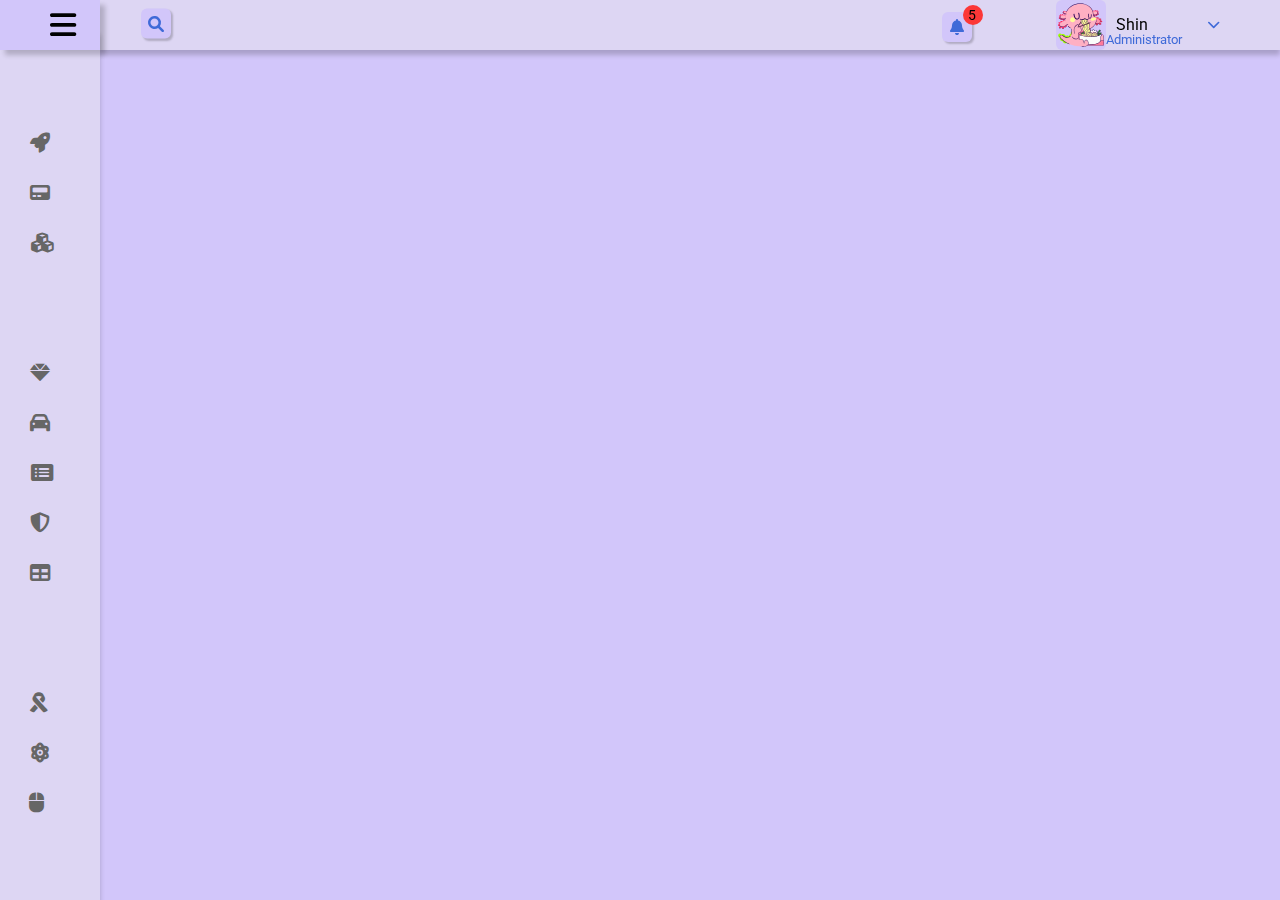
<file: Template 2/index.html>
<!DOCTYPE html>
<html>
    <head>
        <meta name="viewport" content="width=device-width, initial-scale=1.0">
        <meta http-equiv="Content-Type" content="text/html;charset=UTF-8">
        <link rel="stylesheet" href="https://cdnjs.cloudflare.com/ajax/libs/font-awesome/6.0.0-beta3/css/all.min.css">
        <link rel="preconnect" href="https://fonts.googleapis.com">
        <link rel="preconnect" href="https://fonts.gstatic.com" crossorigin>
        <link href="https://fonts.googleapis.com/css2?family=Dancing+Script&family=Roboto&display=swap" rel="stylesheet">
        <link rel="stylesheet" href="style.css">
        <title>Admin-Dashboard</title>
    </head>
    <body>
        <!-- Nav Bar -->
        <div class="nav_bar">
            <header>
                <ul class="nav_menu">
                    <li class="nav_main_items">
                        <div id="search_box">
                            <input type="search" name="search" id="search_input" placeholder="Search...">
                            <i class="fa fa-magnifying-glass" id="search_button"></i>
                        </div>
                    </li>
                    <li class="nav_main_items">
                        <div class="notification">
                            <i class="fa fa-bell"></i>
                            <span class="notice">5</span>
                        </div>
                        <ul class="nav_sub_menu">
                            <span id="title">Notifications</span>
                            <li>
                                <div>
                                    <span class="name">Shin</span>
                                    <span class="notice_content">Lorem ipsum dolor sit amet consectetur adipisicing elit.</span>
                                    <span class="time">10 minutes ago.</span>
                                </div>
                            </li>
                            <li>
                                <div>
                                    <span class="name">Princess</span>
                                    <span class="notice_content">Lorem ipsum dolor sit amet consectetur adipisicing elit.</span>
                                    <span class="time">10 minutes ago.</span>
                                </div>
                            </li>
                            <li>
                                <div>
                                    <span class="name">Princess</span>
                                    <span class="notice_content">Lorem ipsum dolor sit amet consectetur adipisicing elit.</span>
                                    <span class="time">10 minutes ago.</span>
                                </div>
                            </li>
                        </ul>
                    </li>
                    <li class="nav_main_items">
                        <div id="administrator">
                            <div id="profiles_avatar">
                                <img src="img/avatar.svg">
                            </div>
                            <span class="name">Shin</span>
                            <span id="role">Administrator</span>
                            <i class="fa fa-chevron-down"></i>
                        </div>
                        <ul class="nav_sub_menu">
                            <li>
                                <i class="fa fa-gear"></i>
                                <span>Settings</span>
                            </li>
                            <li>
                                <i class="fa fa-user"></i>
                                <span>Profiles</span>
                            </li>
                            <li>
                                <i class="fa fa-envelope"></i>
                                <span>Messages</span>
                            </li>
                            <li>
                                <i class="fa fa-arrow-right-from-bracket"></i>
                                <span>Logout</span>
                            </li>
                        </ul>
                    </li>
                </ul>
            </header>
        </div>
        <!-- Side Bar -->
        <div class="side_bar">
            <!-- Logo -->
            <div class="logo">
                <header>
                    <div>
                        <span>Architect</span>
                        <i class="fa fa-bars" id="menu_button"></i>
                    </div>
                </header>
            </div>
            <ul>
                <li class="main_menu">
                    <span class="main_menu_item">Main Navigation</span>
                    <ul>
                        <li class="drop_down">
                            <div class="main_items">
                                <i class="fa fa-rocket"></i>
                                <span>Dashboards</span>
                                <i class="fa fa-chevron-down"></i>
                                <span class="tooltip">Dashboards</span>
                            </div>
                            <ul class="sub_menu">
                                <li>
                                    <span>Analytics</span>
                                </li>
                                <li>
                                    <span>Advertisement</span>
                                </li>
                                <li>
                                    <span>Management</span>
                                </li>
                                <li>
                                    <span>Help Desk</span>
                                </li>
                            </ul>
                        </li>
                        <li class="drop_down">
                            <div class="main_items">
                                <i class="fa fa-pager"></i>
                                <span>Pages</span>
                                <i class="fa fa-chevron-down"></i>
                                <span class="tooltip">Pages</span>
                            </div>
                            <ul class="sub_menu">
                                <li>
                                    <span>Login</span>
                                </li>
                                <li>
                                    <span>Login Boxed</span>
                                </li>
                                <li>
                                    <span>Register</span>
                                </li>
                                <li>
                                    <span>Register Boxed</span>
                                </li>
                            </ul>
                        </li>
                        <li class="drop_down">
                            <div class="main_items">
                                <i class="fa-solid fa-cubes"></i>
                                <span>Applications</span>
                                <i class="fa fa-chevron-down"></i>
                                <span class="tooltip">Applications</span>
                            </div>
                            <ul class="sub_menu">
                                <li>
                                    <span>Mailbox</span>
                                </li>
                                <li>
                                    <span>Chat</span>
                                </li>
                                <li>
                                    <span>Material Tabs</span>
                                </li>
                            </ul>
                        </li>
                    </ul>
                </li>
                <li class="main_menu">
                    <span class="main_menu_item">Bootstrap Components</span>
                    <ul>
                        <li class="drop_down">
                            <div class="main_items">
                                <i class="fa fa-gem"></i>
                                <span>Elements</span>
                                <i class="fa fa-chevron-down"></i>
                                <span class="tooltip">Elements</span>
                            </div>
                            <ul class="sub_menu">
                                <li>
                                    <span>Standard Buttons</span>
                                </li>
                                <li>
                                    <span>Pills Buttons</span>
                                </li>
                                <li>
                                    <span>Square Buttons</span>
                                </li>
                            </ul>
                        </li>
                        <li class="drop_down">
                            <div class="main_items">
                                <i class="fa fa-car"></i>
                                <span>Components</span>
                                <i class="fa fa-chevron-down"></i>
                                <span class="tooltip">Components</span>
                            </div>
                            <ul class="sub_menu">
                                <li>
                                    <span>Tabs</span>
                                </li>
                                <li>
                                    <span>Accordions</span>
                                </li>
                                <li>
                                    <span>Notifications</span>
                                </li>
                            </ul>
                        </li>
                        <li class="drop_down">
                            <div class="main_items">
                                <i class="fa fa-rectangle-list"></i>
                                <span>Form Elements</span>
                                <i class="fa fa-chevron-down"></i>
                                <span class="tooltip">Form Elements</span>
                            </div>
                            <ul class="sub_menu">
                                <li>
                                    <span>Controls</span>
                                </li>
                                <li>
                                    <span>Layouts</span>
                                </li>
                                <li>
                                    <span>Validation</span>
                                </li>
                            </ul>
                        </li>
                        <li class="drop_down">
                            <div class="main_items">
                                <i class="fa fa-shield"></i>
                                <span>Form Widgets</span>
                                <i class="fa fa-chevron-down"></i>
                                <span class="tooltip">Form Widgets</span>
                            </div>
                            <ul class="sub_menu">
                                <li>
                                    <span>DatePicker</span>
                                </li>
                                <li>
                                    <span>TimePicker</span>
                                </li>
                                <li>
                                    <span>Typeahead</span>
                                </li>
                            </ul>
                        </li>
                        <li class="drop_down">
                            <div class="main_items">
                                <i class="fa fa-table"></i>
                                <span>Tables</span>
                                <i class="fa fa-chevron-down"></i>
                                <span class="tooltip">Tables</span>
                            </div>
                            <ul class="sub_menu">
                                <li>
                                    <span>Bootstrap 4 Tables</span>
                                </li>
                                <li>
                                    <span>Material Tables</span>
                                </li>
                                <li>
                                    <span>Material Paginator</span>
                                </li>
                            </ul>
                        </li>
                    </ul>
                </li>
                <li class="main_menu">
                    <span class="main_menu_item">Material Components</span>
                    <ul>
                        <li class="drop_down">
                            <div class="main_items">
                                <i class="fa fa-ribbon"></i>
                                <span>Form Controls</span>
                                <i class="fa fa-chevron-down"></i>
                                <span class="tooltip">Form Controls</span>
                            </div>
                            <ul class="sub_menu">
                                <li>
                                    <span>Auto Complete</span>
                                </li>
                                <li>
                                    <span>Checkbox</span>
                                </li>
                                <li>
                                    <span>Radio Button</span>
                                </li>
                                <li>
                                    <span>Input</span>
                                </li>
                            </ul>
                        </li>
                        <li class="drop_down">
                            <div class="main_items">
                                <i class="fa fa-atom"></i>
                                <span>Layout</span>
                                <i class="fa fa-chevron-down"></i>
                                <span class="tooltip">Layout</span>
                            </div>
                            <ul class="sub_menu">
                                <li>
                                    <span>Menu</span>
                                </li>
                                <li>
                                    <span>Cards</span>
                                </li>
                                <li>
                                    <span>Divider</span>
                                </li>
                                <li>
                                    <span>Grid list</span>
                                </li>
                            </ul>
                        </li>
                        <li class="drop_down">
                            <div class="main_items">
                                <i class="fa fa-computer-mouse"></i>
                                <span>Button & Indicators</span>
                                <i class="fa fa-chevron-down"></i>
                                <span class="tooltip">Button & Indicators</span>
                            </div>
                            <ul class="sub_menu">
                                <li>
                                    <span>Buttons</span>
                                </li>
                                <li>
                                    <span>Button Toggle</span>
                                </li>
                                <li>
                                    <span>Chips</span>
                                </li>
                                <li>
                                    <span>Progress Bar</span>
                                </li>
                            </ul>
                        </li>
                    </ul>
                </li>
                <li class="main_menu">
                    <span class="main_menu_item">Dashboard Box</span>
                    <ul>
                        <li class="drop_down">
                            <div class="main_items">
                                <i class="fa fa-chart-area"></i>
                                <span>Chart Boxes</span>
                                <i class="fa fa-chevron-down"></i>
                                <span class="tooltip">Chart Boxes</span>
                            </div>
                            <ul class="sub_menu">
                                <li>
                                    <span>Variation 1</span>
                                </li>
                                <li>
                                    <span>Variation 2</span>
                                </li>
                                <li>
                                    <span>Variation 3</span>
                                </li>
                            </ul>
                        </li>
                        <li>
                            <div class="main_items">
                                <i class="fa-solid fa-id-card"></i>
                                <span>Profile Boxes</span>
                                <span class="tooltip">Profile Boxes</span>
                            </div>
                        </li>
                    </ul>
                </li>
                <li class="main_menu">
                    <span class="main_menu_item">Charts</span>
                    <ul>
                        <li>
                            <div class="main_items">
                                <i class="fa fa-chart-area"></i>
                                <span>ChartJS</span>
                                <span class="tooltip">ChartJS</span>
                            </div>
                        </li>
                        <li>
                            <div class="main_items">
                                <i class="fa fa-chart-pie"></i>
                                <span>Apex Charts</span>
                                <span class="tooltip">Apex Charts</span>
                            </div>
                        </li>
                        <li>
                            <div class="main_items">
                                <i class="fa fa-bolt"></i>
                                <span>Gauges</span>
                                <span class="tooltip">Gauges</span>
                            </div>
                        </li>
                        <li>
                            <div class="main_items">
                                <i class="fa fa-diagram-project"></i>
                                <span>Chart Sparklines</span>
                                <span class="tooltip">Chart Sparklines</span>
                            </div>
                        </li>
                    </ul>
                </li>
            </ul>
        </div>
    </body>
    <script src="script.js"></script>
</html>
</file>
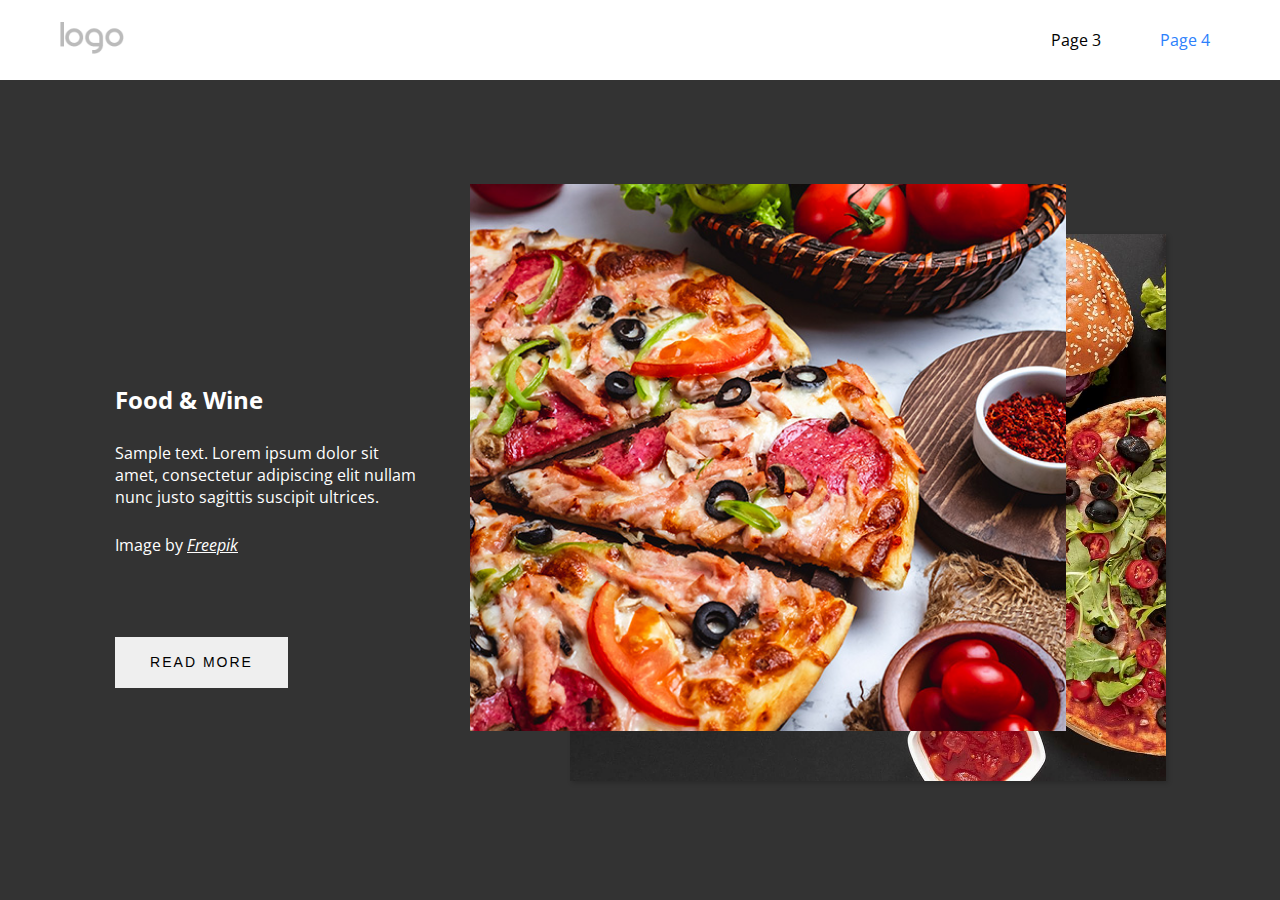
<file: Template 3/index.html>
<!DOCTYPE html>
<html>
    <head>
        <meta name="viewport" content="width=device-width, initial-scale=1.0">
        <meta http-equiv="Content-Type" content="text/html;charset=UTF-8">
        <link rel="preconnect" href="https://fonts.googleapis.com">
        <link rel="preconnect" href="https://fonts.gstatic.com" crossorigin>
        <link href="https://fonts.googleapis.com/css2?family=Dancing+Script&family=Open+Sans&family=Roboto&display=swap" rel="stylesheet">
        <link rel="stylesheet" href="https://cdnjs.cloudflare.com/ajax/libs/font-awesome/6.0.0-beta3/css/all.min.css">
        <link rel="stylesheet" href="style.css">
        <title>Food & Wine</title>
    </head>
    <body>
        <div class="container">
            <div class="header">
                <header>
                    <div class="logo">
                        <img src="img/default-logo.png" alt="logo">
                    </div>
                    <div class="menu">
                        <ul>
                            <li class="page">
                                <span>Page 3</span>
                            </li>
                            <li class="page active">
                                <span>Page 4</span>
                            </li>
                        </ul>
                    </div>
                </header>
            </div>
            <div class="flex_container">
                <div class="content">
                    <div class="title">
                        <h2>Food & Wine</h2>
                        <span>Sample text. Lorem ipsum dolor sit amet, consectetur adipiscing elit nullam nunc justo sagittis suscipit ultrices.</span>
                        <small>Image by <span style="font-style: italic; text-decoration: underline;">Freepik<span></small>
                        <button>Read More</button>
                    </div>
                    <div class="image">
                        <div>
                            <img src="img/cvvv.jpg" alt="image">
                        </div>
                        <div>
                            <img src="img/food.jpg" alt="food">
                        </div>
                    </div>
                </div>
            </div>
        </div>
    </body>
</html>
</file>
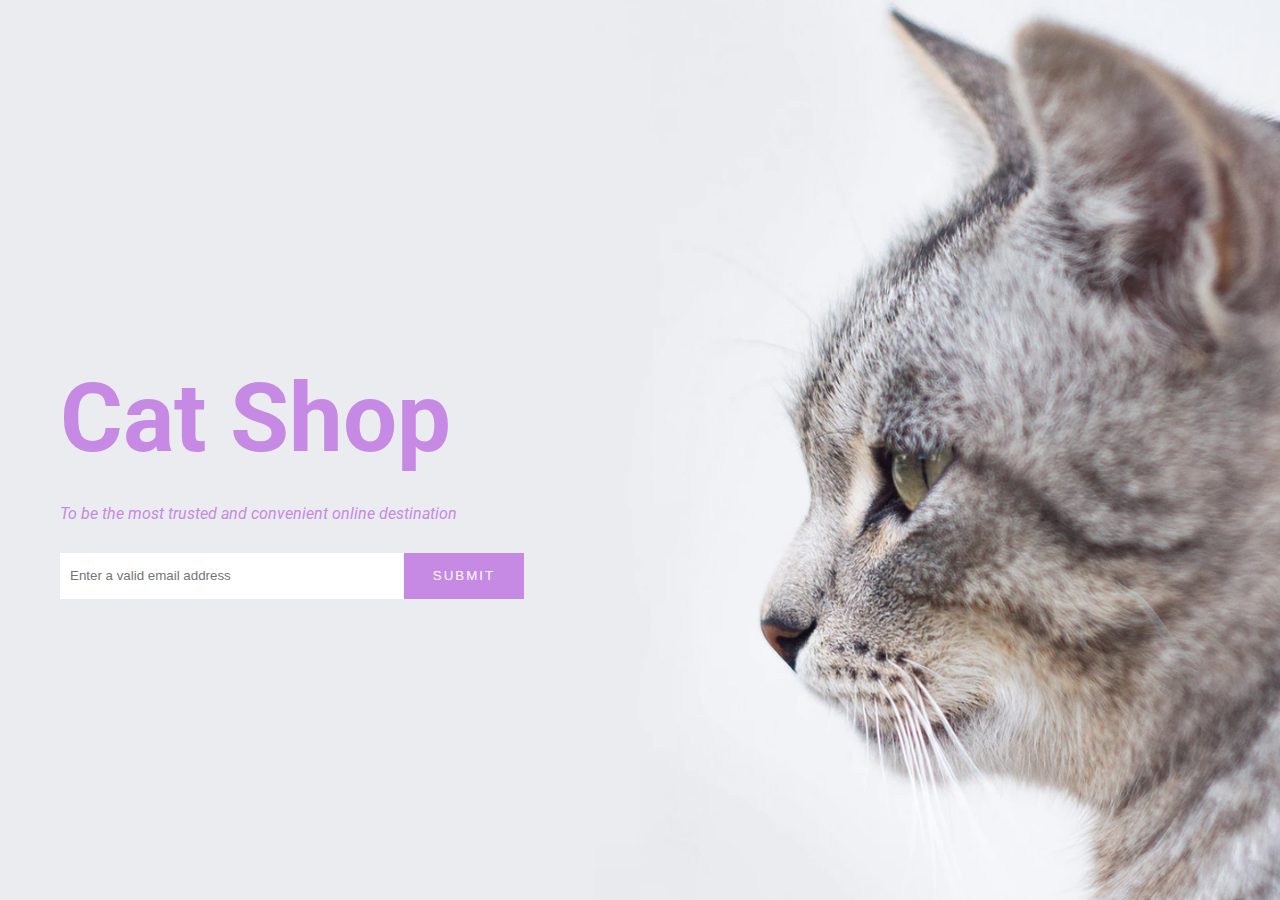
<file: Template 4/index.html>
<!DOCTYPE html>
<html>
    <head>
        <meta name="viewport" content="width=device-width, initial-scale=1.0">
        <meta http-equiv="Content-Type" content="text/html;charset=UTF-8">
        <link rel="preconnect" href="https://fonts.googleapis.com">
        <link rel="preconnect" href="https://fonts.gstatic.com" crossorigin>
        <link href="https://fonts.googleapis.com/css2?family=Dancing+Script&family=Open+Sans&family=Roboto&display=swap" rel="stylesheet">
        <link rel="stylesheet" href="https://cdnjs.cloudflare.com/ajax/libs/font-awesome/6.0.0-beta3/css/all.min.css">
        <link rel="stylesheet" href="style.css">
        <title>Cat Shop</title>
    </head>
    <body>
        <div class="container">
            <div class="box">
                <h1>Cat Shop</h1>
                <span>To be the most trusted and convenient online destination</span>
                <form>
                    <input type="email" name="email" id="email" placeholder="Enter a valid email address">
                    <button type="submit">Submit</button>
                </form>
            </div>
        </div>
    </body>
</html>
</file>
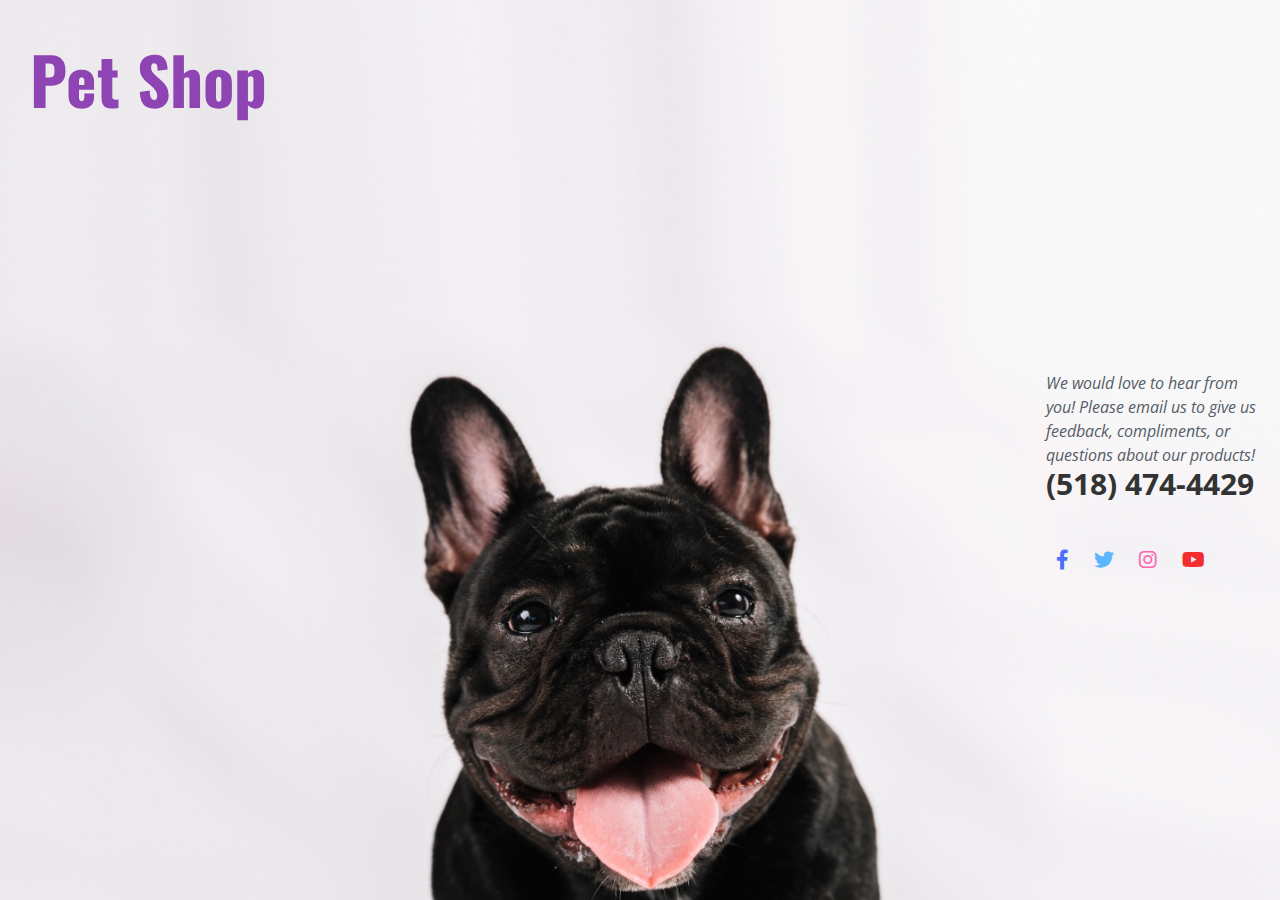
<file: Template 5/index.html>
<!DOCTYPE html>
<html>
    <head>
        <meta name="viewport" content="width=device-width, initial-scale=1.0">
        <meta http-equiv="Content-Type" content="text/html;charset=UTF-8">
        <link rel="preconnect" href="https://fonts.googleapis.com">
        <link rel="preconnect" href="https://fonts.gstatic.com" crossorigin>
        <link href="https://fonts.googleapis.com/css2?family=Dancing+Script&family=Open+Sans&family=Oswald&family=Roboto&display=swap" rel="stylesheet">
        <link rel="stylesheet" href="https://cdnjs.cloudflare.com/ajax/libs/font-awesome/6.0.0-beta3/css/all.min.css">
        <link rel="stylesheet" href="style.css">
        <title>Pet Shop</title>
    </head>
    <body>
        <div class="container">
            <div class="title">
                <h1>Pet Shop</h1>
            </div>
            <div class="content">
                <div>
                    <span>We would love to hear from you! Please email us to give us feedback, compliments, or questions about our products!</span>
                </div>
                <div>
                    <span class="tel">(518) 474-4429</span>
                </div>
                <div id="social">
                    <i class="fa-brands fa-facebook-f"></i>
                    <i class="fa-brands fa-twitter"></i>
                    <i class="fa-brands fa-instagram"></i>
                    <i class="fa-brands fa-youtube"></i>
                </div>
            </div>
        </div>
    </body>
</html>
</file>
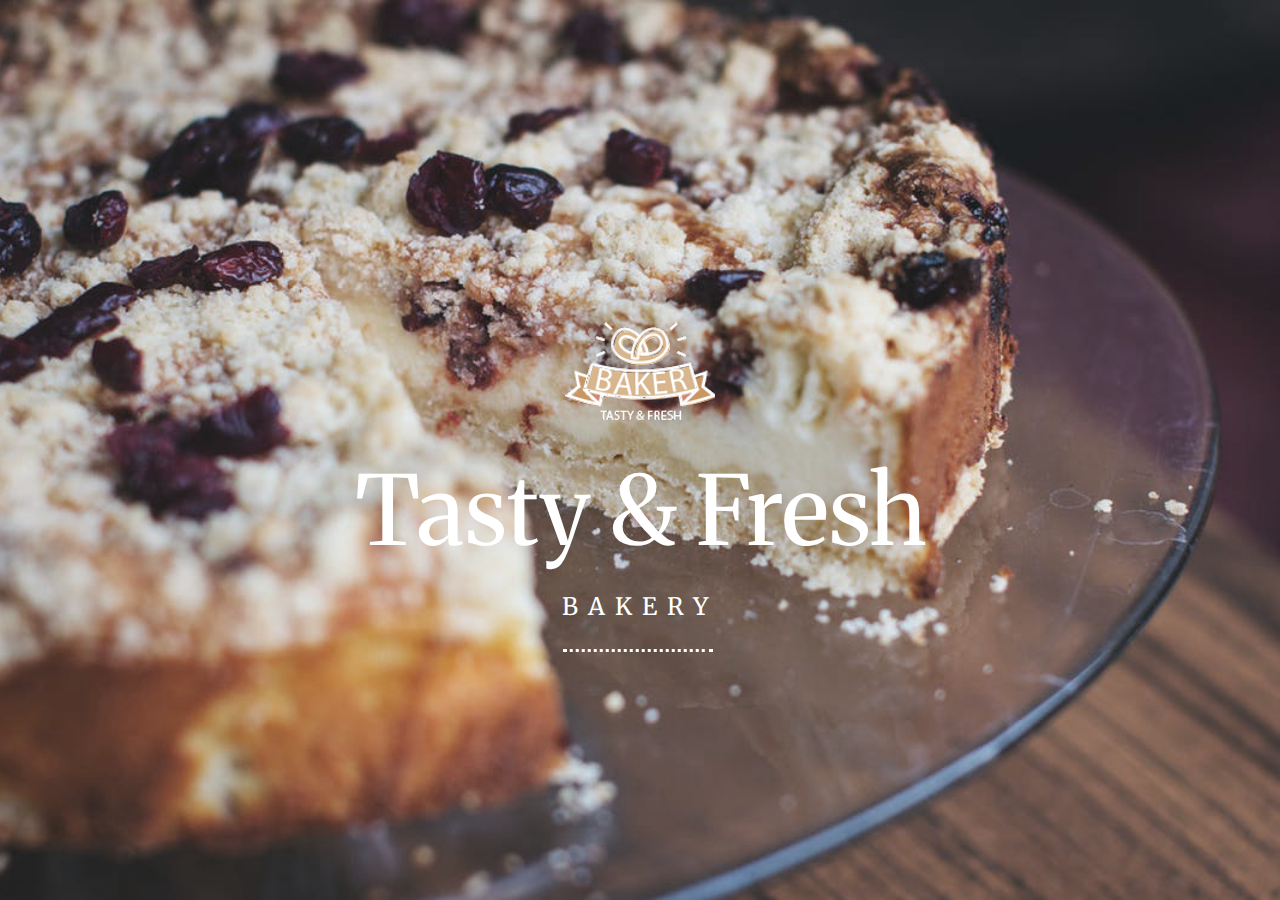
<file: Template 6/index.html>
<!DOCTYPE html>
<html>
    <head>
        <meta name="viewport" content="width=device-width, initial-scale=1.0">
        <meta http-equiv="Content-Type" content="text/html;charset=UTF-8">
        <link rel="preconnect" href="https://fonts.googleapis.com">
        <link rel="preconnect" href="https://fonts.gstatic.com" crossorigin>
        <link href="https://fonts.googleapis.com/css2?family=Dancing+Script&family=Merriweather&family=Open+Sans&family=Oswald&family=Roboto&display=swap" rel="stylesheet">
        <link rel="stylesheet" href="https://cdnjs.cloudflare.com/ajax/libs/font-awesome/6.0.0-beta3/css/all.min.css">
        <link rel="stylesheet" href="style.css">
        <title>Bakery - Tasty & Fresh</title>
    </head>
    <body>
        <div class="container">
            <section class="page_1">
                <div class="content">
                    <img src="img/Untitled2_150.png">
                    <span>Tasty & Fresh</span>
                    <span>Bakery</span>
                    <div class="line"></div>
                </div>
            </section>
            <section class="page_2">
                <div class="content">
                    <h2>Our Bakery offers classic, scratch-made baked goods for every occasion.</h2>
                    <span>We believe in the goodness of real food, made from scratch. We source only the finest ingredients and hand-craft our baked goods daily.</span>
                    <div class="line"></div>
                </div>
                <div class="grid_container">
                    <div class="item item1">
                        <img src="img/pexelsphoto291528.jpg">
                    </div>
                    <div class="item item2">
                        <span>
                            Our bakery and store-front hours are Monday-Friday 8:30-6:00pm and Saturday’s 10:00-2:00pm. Our phone and order hours are Monday-Friday 8:30-3:00pm and Saturday’s 10:00-2:00pm. Whether you are searching for a special
                            birthday cake or simply looking for a sweet ending to an everyday meal, The Cake Shop offers something for everyone. This is a one of a kind bakery, where the aroma of home-style baking weakens even the strongest
                            will.
                        </span>
                    </div>
                    <div class="item item3">
                        <img src="img/pexelsphoto839220.jpg">
                    </div>
                </div>
            </section>
            <section class="page_3">
                <div>
                    <img src="img/pexelsphoto982612.jpg">
                </div>
                <div>
                    <h2>Today's Menu</h2>
                    <span>18th May 2018</span>
                    <span>Delight in three layers of cake paired with two generous layers of filling. DeEtta's uses real buttercream, offers a variety of flavors and fillings, and tailors everything — from taste to design — to your personal preferences.</span>
                    <div class="line"></div>
                    <button>view menu</button>
                </div>
                <div>
                    <img src="img/pexelsphoto566566.jpg">
                </div>
            </section>
            <section class="page_4">
                <div class="content">
                    <h2>Visit Our Online Shop</h2>
                    <span>
                        The Cake Shop offers something for everyone. This is a one of a kind bakery, where the aroma of home-style baking weakens even the strongest will. The Cake Shop offers a wide variety of freshly baked goods daily; gourmet cookies, fresh
                        apple cake, cheesecake slices, chocolate eclairs, strawberry torte, pound cake, lemon bars, decadent brownies, shortbread, and over 20 flavors of cupcakes that no one can resist.
                    </span>
                    <button>shop</button>
                </div>
            </section>
            <section class="page_5">
                <div class="grid_container">
                    <div class="item item1">
                        <div>
                            <img src="img/pexelsphoto907142.jpeg">
                        </div>
                        <span>
                            Danishes, muffins, and scones ... oh my! Start your morning off right with a sweet treat from our bakery. Need a little pick-me-up any time of day? Look no further than our delicious selection of cookies, brownies, macarons,
                            eclairs, and other goodies.
                        </span>
                    </div>
                    <div class="item item2">
                        <span>
                            There is nothing like the aroma and taste of freshly-baked bread. We use traditional methods (without additives or preservatives) to ensure the best taste and quality possible. You can find us working in the wee hours of
                            the morning mixing, kneading, and making each loaf by hand.
                        </span>
                        <div class="line"></div>
                        <div>
                            <img src="img/pexelsphoto1028711.jpeg">
                        </div>
                    </div>
                </div>
            </section>
            <section class="page_6">
                <div>
                    <img src="img/chocolatedessertbrowniescake.jpg">
                </div>
                <div>
                    <h2>Our Contact</h2>
                    <div class="content">
                        <div>
                            <span>428 W Fifth Ave.</span>
                            <span>Naperville, IL 60563</span>
                            <a href="mailto:hello@tastybakery.com">hello@tastybakery.com</a>
                            <span>630-548-4078</span>
                        </div>
                        <div>
                            <span>Tuesday 6:30AM – 6:00PM</span>
                            <span>Wednesday 6:30AM – 6:00PM</span>
                            <span>Thursday 6:30AM – 6:00PM</span>
                            <span>Friday 6:30AM – 6:00PM</span>
                            <span>Saturday 6:30AM – 2:00PM</span>
                            <span>Sunday 8:00AM - 12:00PM</span>
                            <span>Monday CLOSED</span>
                        </div>
                    </div>
                    <div class="line"></div>
                    <button>contact us</button>
                </div>
                <div>
                    <img src="img/pexelsphoto973238.jpg">
                </div>
            </section>
        </div>
    </body>
</html>
</file>
<file: Template 2/style.css>
:root
{
    --width: 100px;
}

*
{
    margin: 0;
    padding: 0;
    box-sizing: border-box;
}
html
{
    width: 100%;
    height: auto;
}
body
{
    display: flex;
    width: 100%;
    min-height: 100vh;
    background: #d2c6fa;
    font-family: 'Roboto', sans-serif;
    user-select: none;
    -webkit-user-select: none;
}
/* Nav Bar */
.nav_bar
{
    position: fixed;
    width: calc(100% - var(--width));
    right: 0;
    height: 50px;
    background: #ddd6f3;
    z-index: 99;
    font-size: 25px;
    line-height: 50px;
    box-shadow: 0px 5px 5px rgba(0, 0, 0, 0.2);
}
.nav_bar header
{
    position: relative;
    width: 100%;
    height: 100%;
    line-height: 50px;
    display: inline-flex;
}
.nav_bar header ul.nav_menu
{
    position: relative;
    width: 100%;
    height: 100%;
    display: inline-flex;
    flex-direction: row;
    gap: 0 30px;
    justify-content: flex-start;
    align-items: center;
}
.nav_bar header ul.nav_menu li.nav_main_items
{
    position: relative;
    list-style: none;
}
.nav_bar header ul.nav_menu li.nav_main_items div i
{
    width: 30px;
    height: 30px;
    background: #d2c6fa;
    font-size: 16px;
    text-align: center;
    line-height: 30px;
    border-radius: 6px;
    box-shadow: 2px 2px 2px rgba(0, 0, 0, 0.2);
    color: #3f6ad8;
}
/* Search box */
.nav_bar header ul.nav_menu li.nav_main_items:nth-child(1)
{
    width: 20%;
    height: 50px;
    margin-left: 50px;
    transform: translateY(-10%);
}
.nav_bar header ul.nav_menu li.nav_main_items div#search_box
{
    width: 100%;
    height: 100%;
    line-height: 50px;
}
.nav_bar header ul.nav_menu li.nav_main_items div#search_box input
{
    border: none;
    outline: none;
    width: 0;
    height: 30px;
    padding: 10px;
    border-radius: 6px;
    box-shadow: 2px 2px 2px rgba(0, 0, 0, 0.2);
    transform: scaleX(0);
    transform-origin: bottom left;
    transition: all 0.5s ease;
}
.nav_bar header ul.nav_menu li.nav_main_items div#search_box.show input
{
    width: 200px;
    transform: scaleX(1);
    transform-origin: bottom left;
}
.nav_bar header ul.nav_menu li.nav_main_items div#search_box i
{
    position: relative;
    top: 0;
    right: 20px;
    transform: translate(-50%, 5%);
    cursor: pointer;
}
/* Notification */
.nav_bar header ul.nav_menu li.nav_main_items:nth-child(2)
{
    left: 45%;
    margin: -5px;
}
div.notification i
{
    cursor: pointer;
}
.nav_bar header ul.nav_menu li.nav_main_items div.notification i::after
{
    position: absolute;
    content: '';
    top: 5px;
    left: 70%;
    width: 20px;
    height: 20px;
    background: #fc3737;
    border-radius: 50%;
}
.nav_bar header ul.nav_menu li.nav_main_items div.notification span.notice
{
    position: absolute;
    top: 0;
    left: 85%;
    font-size: 14px;
    transform: translateY(-20%);
    text-align: center;
}
/* Admin Settings */
.nav_bar header ul.nav_menu li.nav_main_items:last-child
{
    width: 15%;
    height: 50px;
    left: 50%;
}
div#administrator
{
    position: relative;
    width: 100%;
    height: 100%;
    display: inline-flex;
    cursor: pointer;
}
div#administrator div#profiles_avatar
{
    position: relative;
    width: 50px;
    height: 100%;
    background: #d2c6fa;
    border-radius: 6px;
}
div#administrator div#profiles_avatar img
{
    position: absolute;
    width: 100%;
    height: 100%;
    object-fit: cover;
}
div#administrator span
{
    margin-left: 10px;
    font-size: 16px;
}
div#administrator span#role
{
    position: absolute;
    top: 30%;
    left: 25%;
    transform: translateX(-5%);
    font-size: 13px;
    color: #3f6ad8;
}
div#administrator i
{
    background: none;
    box-shadow: none;
    font-size: 13px;
    margin-left: 50px;
    line-height: 50px;
}
/* Nav Submenu */
ul.nav_sub_menu
{
    position: absolute;
    width: 200px;
    height: auto;
    background: #ddd6f3;
    padding: 10px;
    font-size: 20px;
    color: #666666;
    border-radius: 10px;
    box-shadow: 2px 2px 5px rgba(0, 0, 0, 0.15);
    display: none;
}
ul.nav_sub_menu.show 
{
    display: block;
}
div.notification + ul.nav_sub_menu
{
    width: 400px;
    margin-top: 15px;
    left: -100%;
    transform: translateX(-80%);
    font-size: 16px;
}
div.notification + ul.nav_sub_menu li
{
    height: auto;
}
div.notification + ul.nav_sub_menu li span
{
    min-height: 40px;
    line-height: 20px;
    display: block;
}
div.notification + ul.nav_sub_menu span#title
{
    font-size: 20px;
    color: #000000;
}
div.notification + ul.nav_sub_menu li span.name
{
    font-size: 20px;
    height: 30px;
    line-height: 50px;
    color: #000000;
}
div.notification + ul.nav_sub_menu li span.time
{
    font-size: 14px;
}
ul.nav_sub_menu::before
{
    position: absolute;
    top: -4%;
    right: 10%;
    content: '';
    width: 20px;
    height: 20px;
    background: #ddd6f3;
    transform: rotate(45deg);
}
ul.nav_sub_menu li
{
    list-style: none;
    margin: 10px;
    width: 90%;
    height: 50px;
    padding-left: 10px;
    border-radius: 10px;
    transition: all 0.5s ease;
    cursor: pointer;
}
ul.nav_sub_menu li:hover
{
    color: #3f6ad8;
    background: #8aa8f5;
}
/* Side Bar */
.side_bar
{
    position: fixed;
    width: 100px;
    height: 100vh;
    background: #ddd6f3;
    display: flex;
    justify-content: center;
    flex-direction: column;
    margin-top: 30px;
    overflow-y: auto;
    z-index: 99;
    scrollbar-width: normal;
    scrollbar-color: #ddd6f3;
    box-shadow: 0px 5px 5px rgba(0, 0, 0, 0.2);
}
.side_bar.show
{
    width: 300px;
}
/* Scroll */
.side_bar::-webkit-scrollbar
{
    width: 1vw;
}
.side_bar::-webkit-scrollbar-thumb
{
    background-color: #a6bffd;
    border-radius: 10px;
}
.side_bar:hover::-webkit-scrollbar-thumb
{
    background-color: #8aa8f5;
}
/* Logo */
.side_bar div.logo
{
    position: fixed;
    top: 0;
    width: 100px;
    height: 50px;
    line-height: 50px;
    background: #d2c6fa;
    font-size: 30px;
    box-shadow: 5px 5px 5px rgba(0, 0, 0, 0.2);
    z-index: 9999;
}
.side_bar.show div.logo
{
    width: 300px;
}
.side_bar div.logo span
{
    padding: 20px;
    font-family: 'Dancing Script', cursive;
    font-size: 0;
    opacity: 0;
    transition: all 0s ease;
}
.side_bar.show div.logo span
{
    font-size: 30px;
    opacity: 1;
    transition: all 0.5s ease;
}
.side_bar div.logo i
{
    position: absolute;
    top: 0;
    right: 0;
    width: 50px;
    height: 50px;
    line-height: 50px;
    cursor: pointer;
    transition: all 0.5s ease;
}
.side_bar div.logo i:hover
{
    opacity: 0.5;
}
.side_bar ul
{
    margin-top: 15px;
    margin-bottom: 15px;
    min-height: 100px;
}
.side_bar ul li
{
    list-style: none;
}
/* Main Menu */
.side_bar ul li.main_menu
{
    position: relative;
    margin: 10px 15px;
    font-size: 16px;
    min-height: 100px;
}
.side_bar ul li.main_menu:last-child
{
    min-height: 400px;
}
.side_bar ul li.main_menu span.main_menu_item
{
    color: #3f6ad8;
    text-transform: uppercase;
    width: 100%;
    height: 50px;
    line-height: 50px;
    font-weight: 600;
    opacity: 0;
    font-size: 0;
    transition: all 0s ease;
}
.side_bar.show ul li.main_menu span.main_menu_item
{
    opacity: 1;
    font-size: 16px;
    transition: all 0.5s ease;
}
.side_bar ul li.main_menu div.main_items
{
    position: relative;
    padding-left: 10px;
    color: #666666;
    font-size: 15px;
    line-height: 50px;
    border-radius: 10px;
    cursor: pointer;
    transition: all 0.5s ease;
}
.side_bar ul li.main_menu div.main_items:hover
{
    background: #8aa8f5;
    color: #3f6ad8;
}
.side_bar ul li.main_menu div.main_items i:nth-child(1)
{
    font-size: 20px;
    margin-right: 15px;
    transform: translateX(25%);
}
.side_bar ul li.main_menu div.main_items i.fa-chevron-down
{
    position: absolute;
    top: 0;
    right: 0;
    font-size: 0;
    width: 50px;
    height: 50px;
    line-height: 50px;
    opacity: 0;
    transition: transform 0.5s ease, all 0s ease;
}
.side_bar.show ul li.main_menu div.main_items i.fa-chevron-down
{
    font-size: 12px;
    opacity: 1;
    transition: all 0.5s ease;
}
.side_bar ul li.main_menu div.main_items span
{
    font-size: 0;
    opacity: 0;
    transition: all 0s ease;
}
.side_bar.show ul li.main_menu div.main_items span
{
    font-size: 16px;
    opacity: 1;
    transition: all 0.5s ease;
}
.side_bar.show ul li.main_menu div.main_items:hover span
{
    color: #3f6ad8;
}
.side_bar.show ul li.main_menu ul li.active div.main_items span
{
    font-weight: 600;
    transition: all 0s ease;
}
/* Tooltip */
.side_bar ul li.main_menu div.main_items span.tooltip
{
    position: absolute;
    left: -50px;
    top: 0;
    transform: translateY(50%);
    height: 35px;
    width: 150px;
    background: #ffffff;
    box-shadow: 0 5px 10px rgba(9, 0, 0, 0.2);
    border-radius: 6px;
    line-height: 35px;
    text-align: center;
    transition: 0s;
    opacity: 0;
    font-size: 16px;
    pointer-events: none;
    display: block;
    transform: rotate(-90deg);
    transition: all 0s ease;
    z-index: 1;
}
.side_bar.show ul li.main_menu div.main_items span.tooltip
{
    display: none;
}
.side_bar ul li.main_menu div.main_items:hover span.tooltip
{
    top: 50%;
    color: #3f6ad8;
    transition: all 0.5s ease;
    opacity: 1;
}
.side_bar ul li.main_menu ul li
{
    max-height: 50px;
    transition: all 0.5s ease;
}
.side_bar ul li.main_menu ul li.active
{
    max-height: none;
}
.side_bar ul li.main_menu ul li.active i.fa-chevron-down
{
    transform-style: preserve-3d;
    transform: rotateX(180deg);
}
/* Submenu */
.side_bar ul li.main_menu ul li ul.sub_menu
{
    position: relative;
    margin-top: -1px;
    margin-left: 50px;
    font-size: 15px;
    transform: scaleY(0);
    transform-origin: top;
    opacity: 0;
    display: none;
    transition: transform 0.5s ease, opacity 0.5s ease, all 0.5s ease;
}
.side_bar.show ul li.main_menu ul li ul.sub_menu
{
    display: block;
}
.side_bar ul li.main_menu ul li.active ul.sub_menu
{
    transform: scaleY(1);
    transform-origin: top;
    opacity: 1;
}
.side_bar ul li.main_menu ul li ul.sub_menu::before
{
    position: absolute;
    content: '';
    top: 0;
    left: 0;
    width: 3px;
    height: 100%;
    background: #6590ff;
    border-radius: 5px;
    opacity: 0.7;
    overflow: hidden;
}
.side_bar ul li.main_menu ul li ul.sub_menu li
{
    width: 100%;
    height: 30px;
    line-height: 30px;
    margin-left: 10px;
    margin-bottom: 10px;
    padding-left: 15px;
    border-radius: 6px;
    cursor: pointer;
    transition: all 0.5s ease;
}
.side_bar ul li.main_menu ul li ul.sub_menu li:hover
{
    background: #d2c6fa;
    color: #6590ff;
}
</file>
<file: Template 3/style.css>
*
{
    margin: 0;
    padding: 0;
    box-sizing: border-box;
}
body
{
    display: flex;
    min-height: 100vh;
    background: #333333;
    font-family: 'Open Sans', sans-serif;
}
.container
{
    width: 100%;
    height: 100%;
    display: flex;
    justify-content: space-around;
}
.container .header
{
    position: fixed;
    width: 100%;
    height: 80px;
    background: #ffffff;
    display: flex;
    z-index: 999;
}
header
{
    position: relative;
    width: 100%;
    height: 100%;
    margin: 0 60px 0 60px;
    display: flex;
    justify-content: space-between;
}
header .logo
{
    position: relative;
    width: 64px;
    height: 32px;
    margin-top: 22px;
}
header .logo img
{
    width: 100%;
    height: 100%;
    object-fit: cover;
}
header .menu
{
    position: relative;
    width: 179px;
    height: 36px;
    margin-top: 22px;
}
header .menu ul
{
    width: 100%;
    height: 100%;
    display: inline-flex;
    justify-content: space-between;
    padding: 10px;
    align-items: center;
}
header .menu ul li
{
    list-style: none;
    font-size: 16px;
    color: #000000;
    cursor: pointer;
}
header .menu ul li.active
{
    color: #2c7ffc;
}
header .menu ul li:hover
{
    color: purple;
}
.flex_container
{
    width: 1140px;
    height: 674px;
    margin: 60px;
    
}
.flex_container .content
{
    position: relative;
    width: 100%;
    height: 100%;
    margin: 60px auto 60px 0;
    display: flex;
    align-items: center;
}
.flex_container .content .title
{
    display: flex;
    flex-flow: column wrap;
    padding: 30px 45px 30px 45px;
    color: #ffffff;
    gap: 26px;
    font-size: 16px;
    justify-content: center;
}
.flex_container .content .title h2
{
    width: 202px;
    height: auto;
    margin: 156px auto 0 0; 
}
.flex_container .content .title span
{
    width: 310px;
    height: auto;
}
.flex_container .content .title small
{
    width: 310px;
    height: auto;
    font-size: 16px;
}
.flex_container .content .title button
{
    position: relative;
    width: 173px;
    height: 51px;
    margin-top: 55px;
    font-size: 14px;
    text-transform: uppercase;
    letter-spacing: 2px;
    border: none;
    outline: none;
}
.image
{
    position: relative;
    display: flex;
}
.image div
{
    position: relative;
    width: 596px;
    height: 547px;
}
.image div img
{
    width: 100%;
    height: 100%;
    object-fit: cover;
}
.image div:nth-of-type(2)
{
    position: absolute;
    top: 50px;
    left: 100px;
    z-index: -1;
    box-shadow: 2px 2px 5px rgba(0, 0, 0, 0.2);
}
</file>
<file: Template 4/style.css>
*
{
    margin: 0;
    padding: 0;
    box-sizing: border-box;
}
body
{
    display: flex;
    align-items: center;
    min-height: 100vh;
    background-image: url('img/Untitled3.jpg');
    background-repeat: no-repeat;
    background-size: cover;
    background-position: 50% 50%;
    font-family: 'Roboto', sans-serif;
}
.box
{
    position: relative;
    margin: 60px 648px 0 60px;
    display: flex;
    justify-content: center;
    align-items: center;
    flex-flow: column wrap;
}
.box h1
{
    position: relative;
    width: 492px;
    height: auto;
    font-size: 96px;
    color: #c689e4;
}
.box span
{
    position: relative;
    width: 492px;
    font-size: 16px;
    color: #c689e4;
    font-style: italic;
    margin-top: 30px;
}
.box form
{
    position: relative;
    width: 492px;
    height: 46px;
    font-size: 16px;
    margin-top: 30px;
}
.box form input
{
    position: relative;
    width: 350px;
    height: 100%;
    border: none;
    outline: none;
    padding: 10px;
    margin: 0;
}
.box form button
{
    position: relative;
    left: -10px;
    width: 120px;
    height: 100%;
    border: none;
    outline: none;
    letter-spacing: 2px;
    text-transform: uppercase;
    background: #c689e4;
    color: #ffffff;
    margin: 0;
    cursor: pointer;
}
</file>
<file: Template 5/style.css>
*
{
    margin: 0;
    padding: 0;
    box-sizing: border-box;
}
body
{
    display: flex;
    min-height: 100vh;
    background-image: url('img/518748PILNC1685min.jpg');
    background-repeat: no-repeat;
    background-size: cover;
    background-position: 50% 100%;
    font-family: 'Oswald', sans-serif;
}
.container
{
    position: relative;
    display: flex;
}
.title
{
    position: relative;
    width: 916px;
    padding: 30px;
}
.title h1
{
    position: relative;
    font-size: 65px;
    color: #8e44b3;
}
.content
{
    position: relative;
    padding: 30px;
    margin-top: 340px;
    width: 282px;
    display: flex;
    flex-flow: column wrap;
    margin-left: 100px;
    gap: 10px;
}
.content span
{
    position: relative;
    width: 100%;
    font-size: 16px;
    color: #555c66;
    line-height: 1.6px;
    font-style: italic;
    font-family: 'Open Sans', sans-serif;
}
span.tel
{
    width: 100%;
    font-size: 30px;
    font-style: normal;
    font-weight: bold;
    color: #333333;
}
div#social 
{
    position: relative;
    width: 100%;
    font-size: 20px;
    margin-top: 30px;
}
div#social i
{
    margin: 10px;
}
div#social i.fa-facebook-f
{
    color: #4e6efc;
}
div#social i.fa-twitter
{
    color: #5bb5ff;
}
div#social i.fa-instagram
{
    color: #fc65b0;
}
div#social i.fa-youtube
{
    color: #f32e2e;
}
</file>
<file: Template 6/style.css>
:root
{
    --black: #111111;
    --grey: #ccd3db;
    --white: #ffffff;
    --lightgrey: #999999;
}
*
{
    margin: 0;
    padding: 0;
    box-sizing: border-box;
}
body
{
    font-family: 'Merriweather', serif;
}
.container
{
    scroll-snap-type: y mandatory;
    height: 100vh;
    overflow-y: scroll;
}
.container::-webkit-scrollbar
{
    scroll-behavior: smooth;
    scrollbar-width: normal;
    scrollbar-color: #e9c46a #f4a261;
}
.container::-webkit-scrollbar
{
    width: 1vw;
}
.container::-webkit-scrollbar-thumb
{
    background-color: #e9c46a;
    border-radius: 10px;
}
.container::-webkit-scrollbar-track
{
    background-color: #f4a261;
}
section
{
    display: flex;
    width: 100%;
    height: 100vh;
    scroll-snap-align: start;
}
/* Page 1 */
.page_1
{
    background-image: url('img/pexelsphoto213621.png');
    background-repeat: no-repeat;
    background-size: cover;
    background-position: 50% 50%;
    justify-content: center;
    align-items: center;
    flex-direction: column;
}
.page_1 .content
{
    position: relative;
    padding: 20px;
    margin-top: 74px;
    display: flex;
    justify-content: center;
    align-items: center;
    flex-direction: column;
}
.page_1 .content span:nth-of-type(1)
{
    font-size: 96px;
    color: var(--white);
    margin-top: 27px;
}
.page_1 .content span:nth-of-type(2)
{
    font-size: 24px;
    color: var(--white);
    text-transform: uppercase;
    letter-spacing: 10px;
    margin-top: 20px;
}
.line
{
    position: relative;
    width: 150px;
    border-bottom: 3px dotted var(--white);
    margin-top: 27px;
    transform: translateX(-1.5%);
}
/* Page 2 */
.page_2
{
    background-color: var(--grey);
    justify-content: center;
    align-items: center;
    flex-direction: column;
    height: 150vh;
}
.page_2 .content
{
    position: relative;
    width: 826px;
    height: 254px;
    text-align: center;
    margin-top: 63px;
    padding: 0 20px;
}
.page_2 .content h2
{
    font-size: 36px;
    color: var(--black);
    margin-top: 39px;
    margin-bottom: 21px;
}
.page_2 .content span
{
    font-size: 16px;
    color: var(--black);
}
.page_2 .content .line
{
    left: 25%;
    transform: translateX(70%);
    margin-top: 21px;
    border-bottom: 3px dotted var(--black);
}
.page_2 .grid_container
{
    width: 1140px;
    height: 654px;
    margin-top: 29px;
    margin-bottom: 60px;
    display: grid;
    grid-template-columns: repeat(2, 1fr);
    grid-gap: 60px;
    overflow: hidden;
}
.page_2 .item1
{
    grid-row: 1 / 3;
}
.page_2 .item1 img
{
    width: 100%;
    height: 100%;
    object-fit: cover;
}
.page_2 .item2
{
    min-height: 200px;
    margin-top: 65px;
}
.page_2 .item2 span
{
    font-size: 16px;
    padding-right: 20px;
    text-align: left;
    line-height: 1.6px;
}
.page_2 .item3
{
    min-height: 400px;
}
.page_2 .item3 img
{
    width: 100%;
    height: 100%;
    object-fit: cover;
}
/* Page 3 */
.page_3
{
    flex-direction: row;
    justify-content: center;
}
.page_3 div
{
    flex-basis: calc(100% / 3);
}
.page_3 div img
{
    width: 100%;
    height: 100%;
    object-fit: cover;
}
.page_3 div:nth-of-type(2)
{
    display: flex;
    justify-content: center;
    align-items: center;
    flex-direction: column;
    gap: 20px;
}
.page_3 div:nth-of-type(2) h2
{
    font-size: 48px;
}
.page_3 div:nth-of-type(2) span:nth-of-type(1)
{
    font-size: 18px;
    color: var(--lightgrey);
    font-style: italic;
}
.page_3 div:nth-of-type(2) span:nth-of-type(2)
{
    font-size: 16px;
    padding: 20px;
    text-align: center;
}
.page_3 div .line
{
    border-bottom: 3px dotted var(--black);
    margin-top: 0;
    transform: translateY(-100%);
}
.page_3 div button
{
    width: 146px;
    height: 46px;
    font-size: 16px;
    border: none;
    outline: none;
    transform: translateY(-500%);
}
/* Page 4 */
.page_4
{
    background-image: url('img/pexelsphoto324028.jpg');
    background-repeat: no-repeat;
    background-size: cover;
    background-position: 50% 50%;
    align-items: center;
}
.page_4 .content
{
    position: relative;
    width: 733px;
    height: 360px;
    color: var(--white);
    display: flex;
    flex-direction: column;
    margin-left: 60px;
    padding: 0 20px;
}
.page_4 .content h2
{
    font-size: 48px;
    margin-top: 58px;
}
.page_4 .content span
{
    margin-top: 20px;
}
.page_4 .content button
{
    width: 98px;
    height: 46px;
    margin-top: 35px;
    background: #41bb94;
    border: none;
    outline: none;
    cursor: pointer;
    font-size: 16px;
    color: var(--white);
}
/* Page 5 */
.page_5
{
    background-color: var(--grey);
    justify-content: center;
    align-items: center;
}
.page_5 .grid_container
{
    position: relative;
    width: 1140px;
    height: 591px;
    display: grid;
    grid-template-columns: repeat(2, 1fr);
}
.page_5 .item
{
    display: flex;
    flex-direction: column;
    justify-content: center;
    align-items: center;
}
.page_5 .item1 div
{
    width: 345px;
    height: 431px;
    margin-top: 16px;
}
.page_5 div img
{
    width: 100%;
    height: 100%;
    object-fit: cover;
}
.page_5 .item1 span
{
    margin-top: 20px;
    padding: 0 20px;
}
.page_5 .item2 div
{
    width: 570px;
    height: 342px;
    margin-top: 32px;
}
.page_5 .item2 span
{
    padding: 20px;
}
.page_5 .item2 .line
{
    width: 150px;
    height: 0;
    left: -50%;
    transform: translateX(65%);
    border-bottom: 3px dotted var(--black);
    margin-top: 0;
}
/* Page 6 */
.page_6
{
    flex-direction: row;
    justify-content: center;
}
.page_6 div
{
    flex-basis: calc(100% / 3);
}
.page_6 div img
{
    width: 100%;
    height: 100%;
    object-fit: cover;
    object-position: right;
}
.page_6 div:nth-of-type(1) img
{
    object-position: center;
}
.page_6 div:nth-of-type(2)
{
    display: flex;
    justify-content: center;
    align-items: center;
    flex-direction: column;
}
.page_6 div:nth-of-type(2) h2
{
    font-size: 48px;
    margin-top: 40px;
}
.page_6 div:nth-of-type(2) .content
{
    position: relative;
    display: flex;
    flex-direction: column;
    justify-content: center;
    align-items: center;
    gap: 20px;
}
.page_6 div:nth-of-type(2) .content div:nth-of-type(1)
{
    display: flex;
    flex-direction: column;
    justify-content: center;
    align-items: center;
    margin-top: 20px;
    color: var(--lightgrey);
    font-size: 18px;
}
.page_6 div:nth-of-type(2) .content a
{
    text-decoration: none;
    color: #3fbff0;
}
.page_6 .content div:nth-of-type(2) span
{
    padding: 5px 0;
}
.page_6 .line
{
    border-bottom: 3px dotted var(--lightgrey);
    top: -30%;
    height: 0;
}
.page_6 button
{
    width: 141px;
    height: 46px;
    border: none;
    outline: none;
    font-size: 16px;
    background: var(--grey);
    transform: translateY(-50%);
}
</file>
